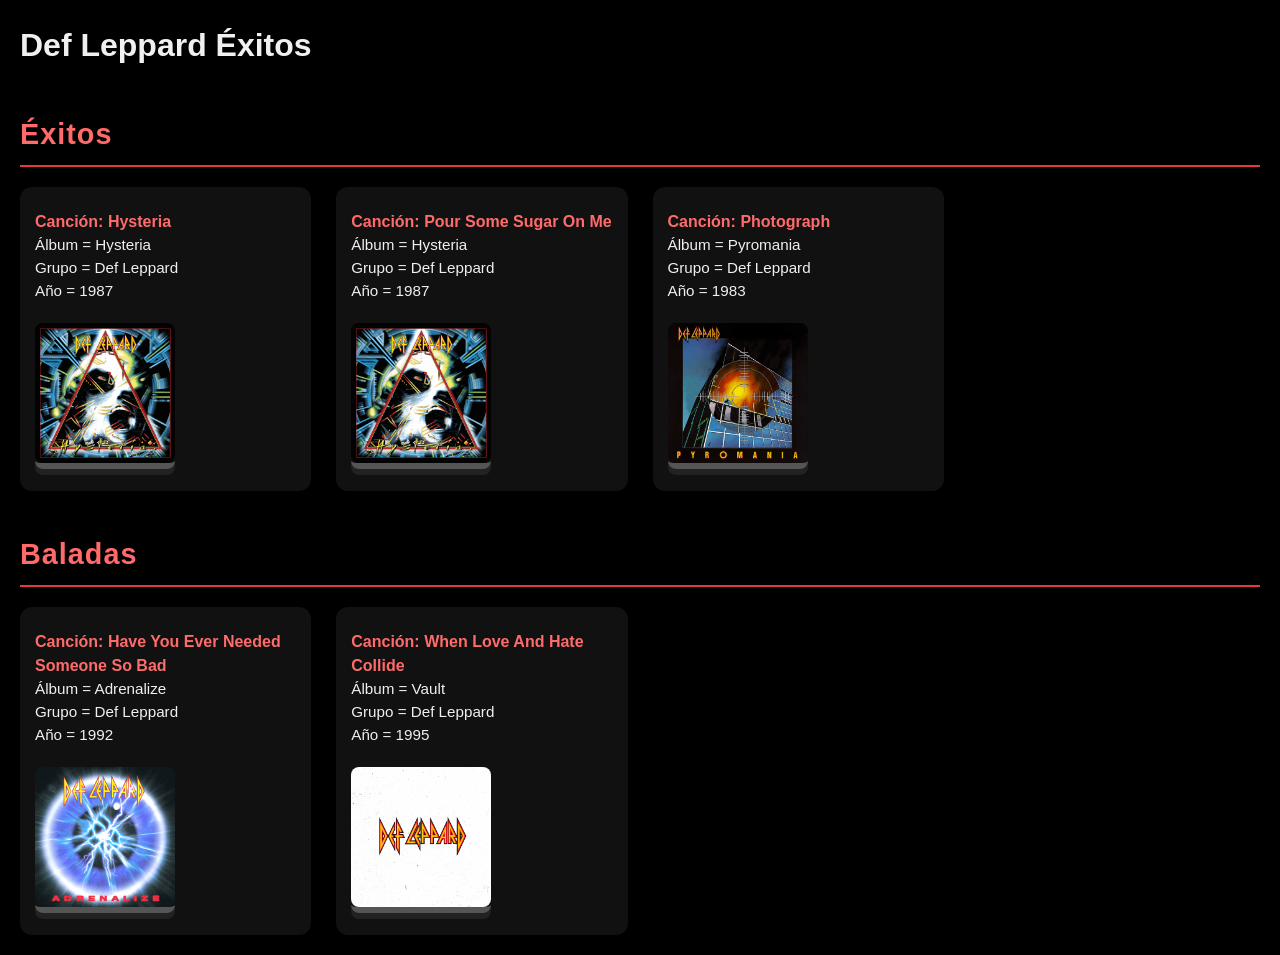
<file: index.html>
<!DOCTYPE html>
<html lang="es">
<head>
    <meta charset="UTF-8">
    <meta name="viewport" content="width=device-width, initial-scale=1.0">
    <title>Def Leppard Éxitos</title>
    <link rel="stylesheet" href="css/styles.css">
    <script src="main.js"></script>
</head>
<body>

    <h1>Def Leppard Éxitos</h1>

    <!-- ============================================
         SECCIÓN 1: Éxitos
         Reutiliza los componentes tarjeta y botón
         ============================================ -->
    <section id="exitos">
        <h2>Éxitos</h2>
        <div class="grid-canciones">

            <!-- Tarjeta reutilizada (copiada del componente tarjeta.html) -->
            <div class="bloque-cancion">
                <p>
                    <strong>Canción: Hysteria</strong><br>
                    Álbum = Hysteria<br>
                    Grupo = Def Leppard<br>
                    Año = 1987
                </p>
                <a class="enlace-boton" href="https://www.youtube.com/watch?v=qfEOfwyXT28&list=RDqfEOfwyXT28&start_radio=1" target="_blank">
                    <img class="gif-boton" src="img/Def Leppard_Hysteria.gif" alt="Hysteria">
                </a>
            </div>

            <div class="bloque-cancion">
                <p>
                    <strong>Canción: Pour Some Sugar On Me</strong><br>
                    Álbum = Hysteria<br>
                    Grupo = Def Leppard<br>
                    Año = 1987
                </p>
                <a class="enlace-boton" href="https://www.youtube.com/watch?v=Rqs4cMyMLnY" target="_blank">
                    <img class="gif-boton" src="img/Def Leppard_Hysteria.gif" alt="Pour Some Sugar On Me">
                </a>
            </div>

            <div class="bloque-cancion">
                <p>
                    <strong>Canción: Photograph</strong><br>
                    Álbum = Pyromania<br>
                    Grupo = Def Leppard<br>
                    Año = 1983
                </p>
                <a class="enlace-boton" href="https://www.youtube.com/watch?v=5J-UPxcRga4" target="_blank">
                    <img class="gif-boton" src="img/Def Leppard_Pyromania.gif" alt="Photograph">
                </a>
            </div>

        </div>
    </section>

    <!-- ============================================
         SECCIÓN 2: Baladas
         Reutiliza los mismos componentes
         ============================================ -->
    <section id="baladas">
        <h2>Baladas</h2>
        <div class="grid-canciones">

            <!-- Mismo componente tarjeta, ahora en otra sección -->
            <div class="bloque-cancion">
                <p>
                    <strong>Canción: Have You Ever Needed Someone So Bad</strong><br>
                    Álbum = Adrenalize<br>
                    Grupo = Def Leppard<br>
                    Año = 1992
                </p>
                <a class="enlace-boton" href="https://www.youtube.com/watch?v=4Izton1-uqs" target="_blank">
                    <img class="gif-boton" src="img/Def Leppard_Adrenalize.gif" alt="Have You Ever Needed Someone So Bad">
                </a>
            </div>

            <div class="bloque-cancion">
                <p>
                    <strong>Canción: When Love And Hate Collide</strong><br>
                    Álbum = Vault<br>
                    Grupo = Def Leppard<br>
                    Año = 1995
                </p>
                <a class="enlace-boton" href="https://www.youtube.com/watch?v=6QkUEudZEKw" target="_blank">
                    <img class="gif-boton" src="img/Def Leppard_Spare.gif" alt="When Love And Hate Collide">
                </a>
            </div>

        </div>
    </section>

    <!-- Vincular JS (opcional) -->
    <script src="js/main.js"></script>

</body>
</html>
</file>
<file: css/styles.css>
/* ============================================
   VARIABLES DE COLOR Y TIPOGRAFÍA
   ============================================ */
:root {
    --color-fondo: #000000;
    --color-texto: #f0f0f0;
    --color-acento: #e63946;
    --color-acento-hover: #ff6b6b;
    --color-sombra: #1a1a1a;
    --color-borde: #333333;
    --fuente-principal: 'Segoe UI', Tahoma, Geneva, Verdana, sans-serif;
    --fuente-titulos: 'Impact', 'Arial Black', sans-serif;
}

/* ============================================
   ESTILOS BASE
   ============================================ */
body {
    background-color: var(--color-fondo);
    color: var(--color-texto);
    font-family: var(--fuente-principal);
    margin: 0;
    padding: 20px;
    line-height: 1.6;
}


h1 {
    margin-top: 0;
    margin-bottom: 40px;
}

/* CONFIGURACIÓN EXACTA: 4 Columnas hacia los lados */
.grid-canciones {
    display: grid;
    grid-template-columns: repeat(4, 1fr);
    gap: 40px 25px;
}

.bloque-cancion {
    padding-bottom: 10px;
}

.enlace-boton {
    display: inline-block;
    width: 65%;
    max-width: 140px;
    cursor: pointer;
    text-decoration: none;
    margin-top: 12px;
    border-bottom: 6px solid #555555;
    border-radius: 8px;
    box-shadow: 0 6px 0 #222222;
    transition: all 0.1s ease;
}

.gif-boton {
    display: block;
    width: 100%;
    height: auto;
    border-radius: 8px;
}

.enlace-boton:hover {
    filter: brightness(1.1);
}

.enlace-boton:active {
    border-bottom: 2px solid #333333;
    box-shadow: 0 2px 0 #111111;
    transform: translateY(4px);
}
/* ============================================
   PSEUDO-CLASE :FOCUS (ACCESIBILIDAD)
   ============================================ */
.enlace-boton:focus {
    outline: 3px solid var(--color-acento);
    outline-offset: 3px;
    filter: brightness(1.2);
}

/* ============================================
   AJUSTES DE ESPACIADO Y SOMBRAS
   ============================================ */
.bloque-cancion {
    background-color: #111111;
    border-radius: 12px;
    padding: 15px;
    box-shadow: 0 4px 10px rgba(0, 0, 0, 0.6);
    transition: transform 0.2s ease, box-shadow 0.2s ease;
}

.bloque-cancion:hover {
    transform: translateY(-3px);
    box-shadow: 0 8px 16px rgba(230, 57, 70, 0.3);
}

h2 {
    font-family: var(--fuente-titulos);
    font-size: 1.8rem;
    color: var(--color-acento-hover);
    border-bottom: 2px solid var(--color-acento);
    padding-bottom: 8px;
    margin-top: 40px;
    margin-bottom: 20px;
    letter-spacing: 1px;
}

h5 {
    font-size: 1rem;
    color: #aaaaaa;
    text-align: center;
    margin-top: -10px;
    margin-bottom: 40px;
    font-style: italic;
}

p {
    font-size: 0.95rem;
    color: var(--color-texto);
    margin: 8px 0;
    line-height: 1.5;
}

p strong {
    color: var(--color-acento-hover);
    font-size: 1rem;
}

@media (max-width: 900px) {
    .grid-canciones {
        grid-template-columns: repeat(2, 1fr);
    }
}

@media (max-width: 500px) {
    .grid-canciones {
        grid-template-columns: 1fr;
    }
}
</file>
